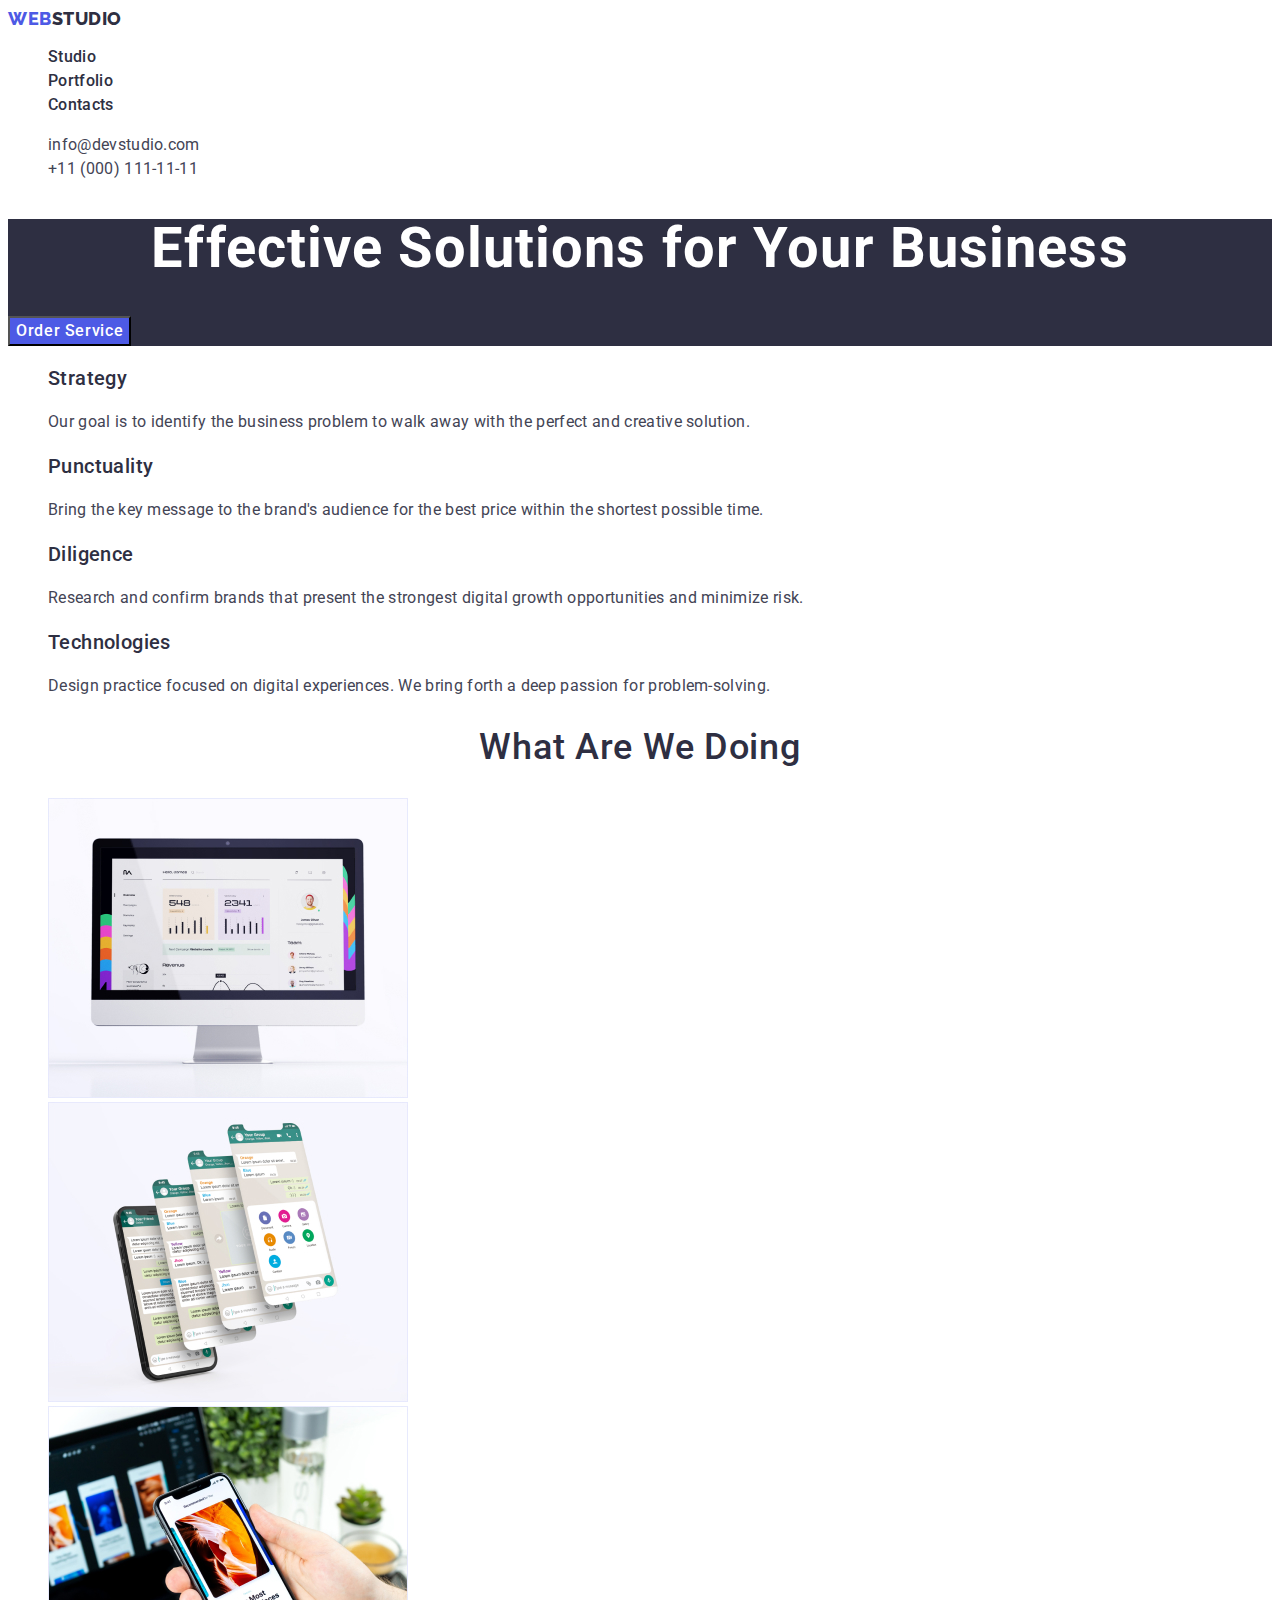
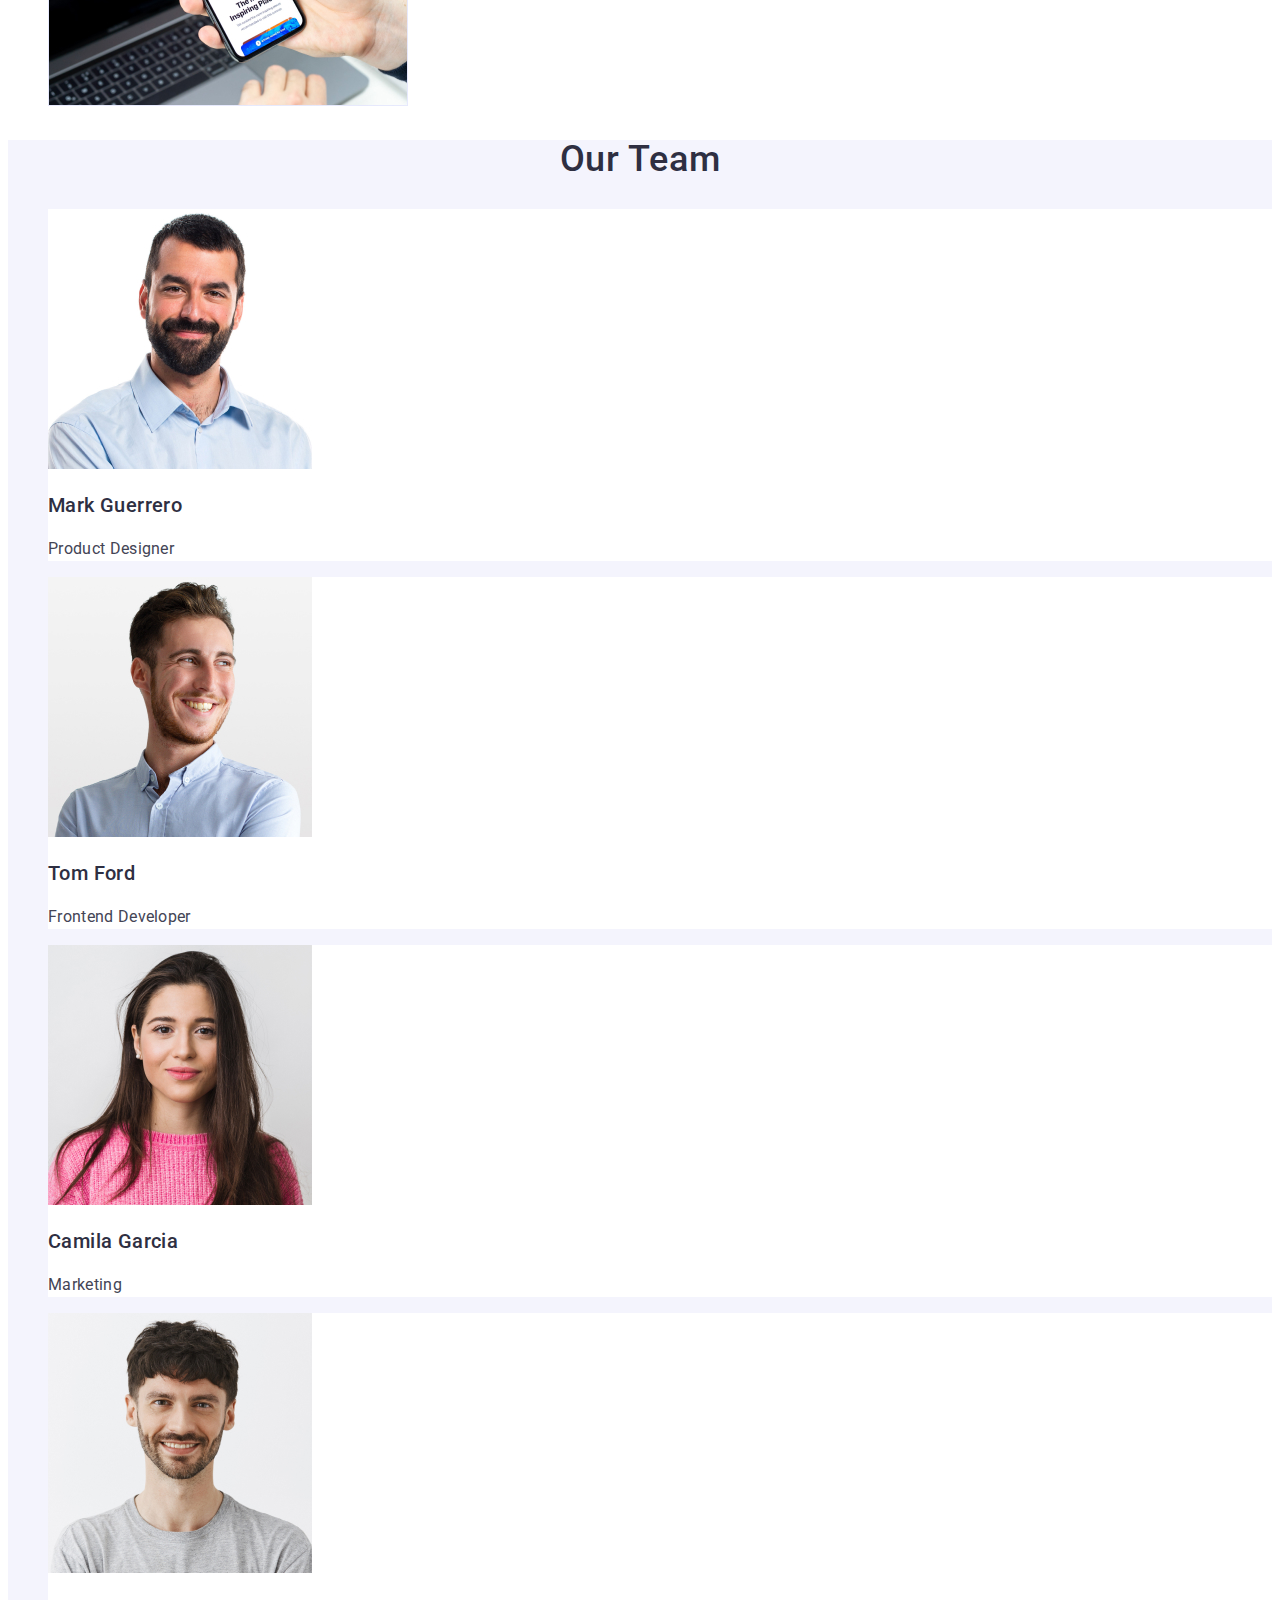
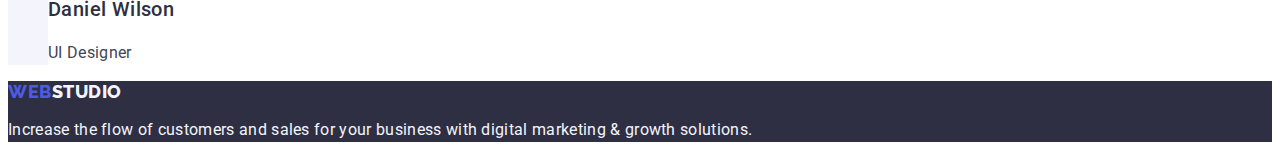
<file: index.html>
<!DOCTYPE html>
<html lang="en">
  <head>
    <meta charset="UTF-8" />
    <meta http-equiv="X-UA-Compatible" content="IE=edge" />
    <meta name="viewport" content="width=device-width, initial-scale=1.0" />
    <title>WebStudio</title>
    <link rel="preconnect" href="https://fonts.googleapis.com" />
    <link rel="preconnect" href="https://fonts.gstatic.com" crossorigin />
    <link
      href="https://fonts.googleapis.com/css2?family=Raleway:wght@800&family=Roboto:wght@400;500;700;900&display=swap"
      rel="stylesheet"
    />
    <link rel="stylesheet" href="./css/styles.css" />
  </head>
  <body>
    <!-- Header section -->
    <header class="header-page">
      <!-- Navigation -->
      <nav class="header-nav">
        <a href="./index.html" class="header-logo link"
          >Web<span class="logo-span">Studio</span></a
        >
        <ul class="menu-list list">
          <li class="menu-item">
            <a href="./index.html" class="menu-link link">Studio</a>
          </li>
          <li class="menu-item">
            <a href="./portfolio.html" class="menu-link link">Portfolio</a>
          </li>
          <li class="menu-item">
            <a href="" class="menu-link link">Contacts</a>
          </li>
        </ul>
      </nav>
      <!-- Addres -->
      <address class="header-address">
        <ul class="header-address-list list">
          <li>
            <a class="link-text link" href="mailto:info@devstudio.com"
              >info@devstudio.com</a
            >
          </li>
          <li>
            <a class="link-text link" href="tel:+110001111111"
              >+11 (000) 111-11-11</a
            >
          </li>
        </ul>
      </address>
    </header>
    <main>
      <!-- Hero section -->
      <section class="hero">
        <h1 class="hero-title">Effective Solutions for Your Business</h1>
        <button class="hero-button" type="button">Order Service</button>
      </section>
      <!-- features section -->
      <section class="features">
        <h2 class="features" hidden>features</h2>
        <ul class="features-list list">
          <li>
            <h3 class="title">Strategy</h3>
            <p class="text">
              Our goal is to identify the business problem to walk away with the
              perfect and creative solution.
            </p>
          </li>
          <li>
            <h3 class="title">Punctuality</h3>
            <p class="text">
              Bring the key message to the brand's audience for the best price
              within the shortest possible time.
            </p>
          </li>
          <li>
            <h3 class="title">Diligence</h3>
            <p class="text">
              Research and confirm brands that present the strongest digital
              growth opportunities and minimize risk.
            </p>
          </li>
          <li>
            <h3 class="title">Technologies</h3>
            <p class="text">
              Design practice focused on digital experiences. We bring forth a
              deep passion for problem-solving.
            </p>
          </li>
        </ul>
      </section>
      <!-- Section About -->
      <section class="about">
        <h2 class="about-title title">What are we doing</h2>
        <ul class="about-list list">
          <li>
            <img src="./images/img_1.jpg" alt="iMac" width="360" height="300" />
          </li>
          <li>
            <img
              src="./images/img_2.jpg"
              alt="iPhon"
              width="360"
              height="300"
            />
          </li>
          <li>
            <img
              src="./images/img_3.jpg"
              alt="Mac_Booc_and_iPhone"
              width="360"
              height="300"
            />
          </li>
        </ul>
      </section>
      <!-- Employees section -->
      <section class="employee">
        <h2 class="employee-title title">Our Team</h2>
        <ul class="employee-list list">
          <li class="employee-item">
            <img
              src="./images/img-1.jpg"
              alt="photo"
              width="264"
              height="260"
            />
            <h3 class="title">Mark Guerrero</h3>
            <p class="text">Product Designer</p>
          </li>
          <li class="employee-item">
            <img
              src="./images/img-2.jpg"
              alt="photo"
              width="264"
              height="260"
            />
            <h3 class="title">Tom Ford</h3>
            <p class="text">Frontend Developer</p>
          </li>
          <li class="employee-item">
            <img
              src="./images/img-3.jpg"
              alt="photo"
              width="264"
              height="260"
            />
            <h3 class="title">Camila Garcia</h3>
            <p class="text">Marketing</p>
          </li>
          <li class="employee-item">
            <img
              src="./images/img-4.jpg"
              alt="photo"
              width="264"
              height="260"
            />
            <h3 class="title">Daniel Wilson</h3>
            <p class="text">UI Designer</p>
          </li>
        </ul>
      </section>
    </main>
    <!-- Footer -->
    <footer class="footer">
      <a class="foter-logoo link" href="./index.html"
        >Web<span class="footer-span">Studio</span></a
      >
      <p class="footer-text">
        Increase the flow of customers and sales for your business with digital
        marketing & growth solutions.
      </p>
    </footer>
  </body>
</html>
</file>
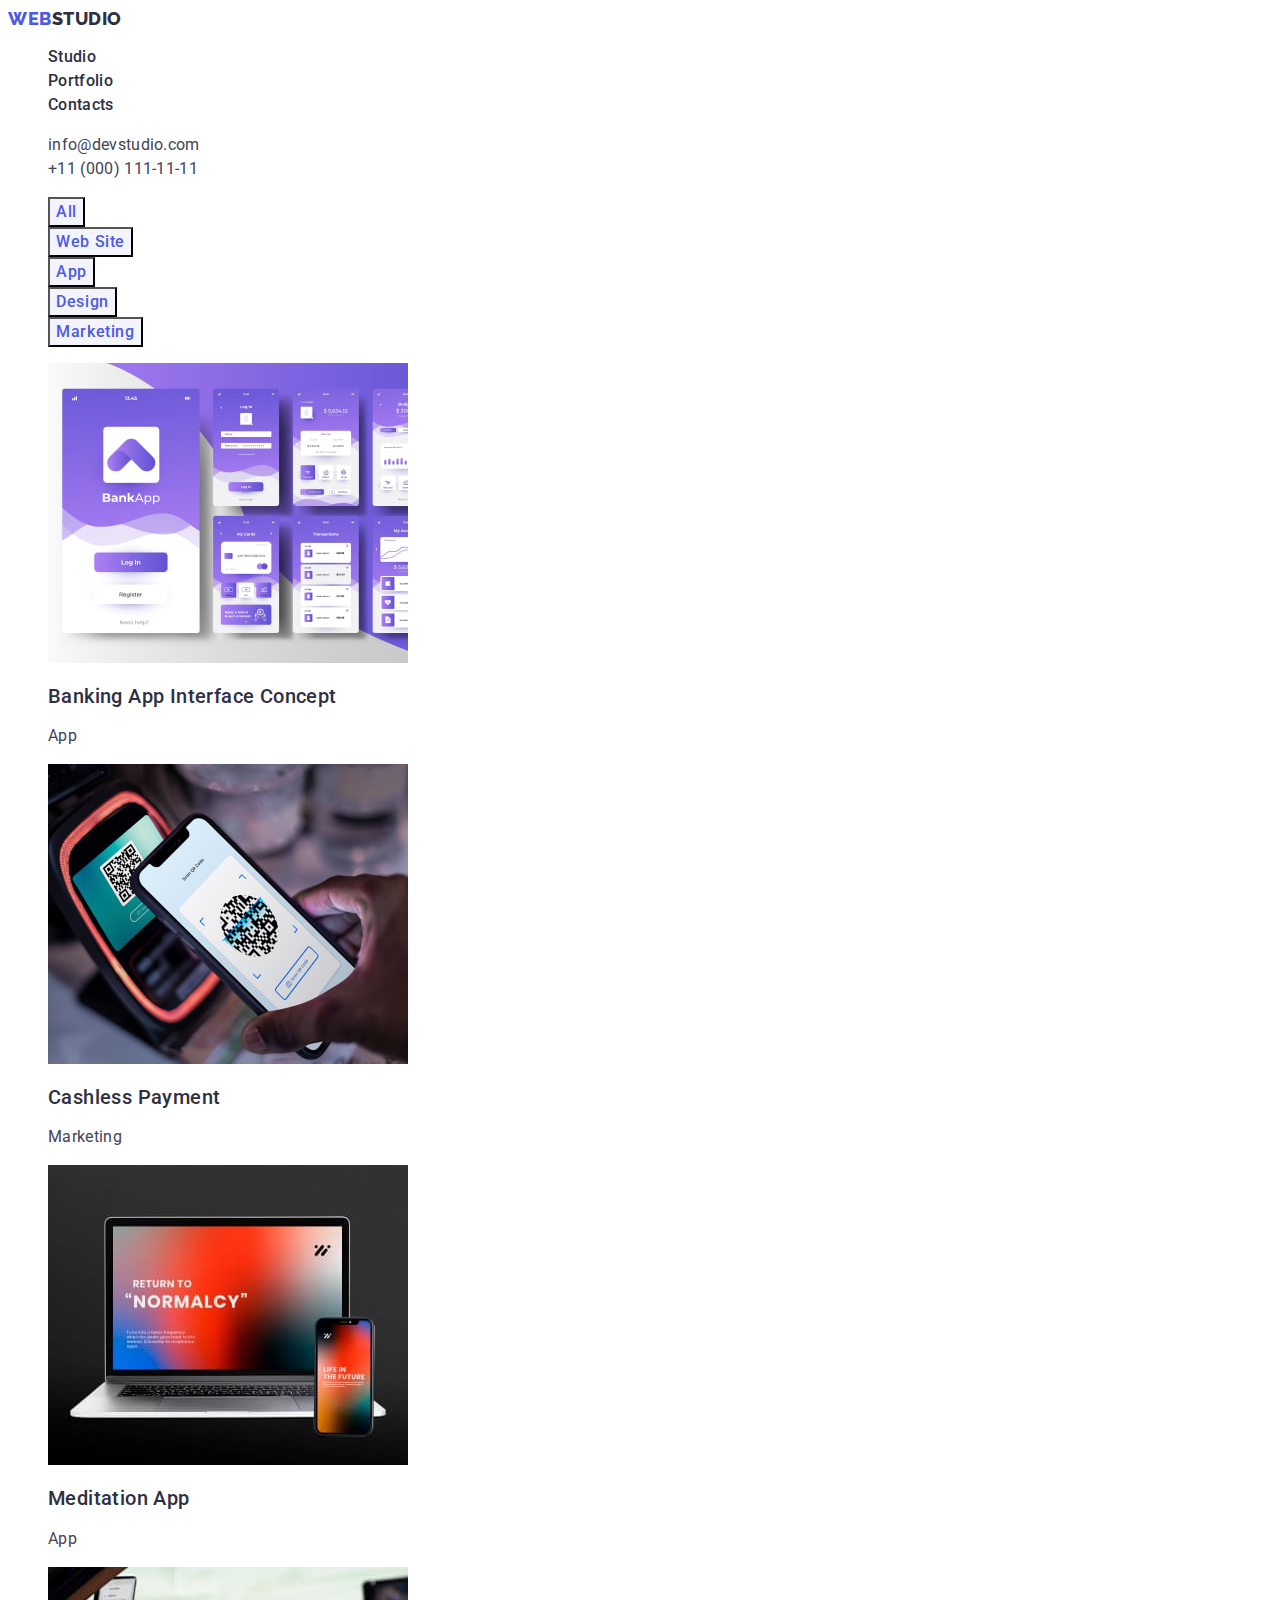
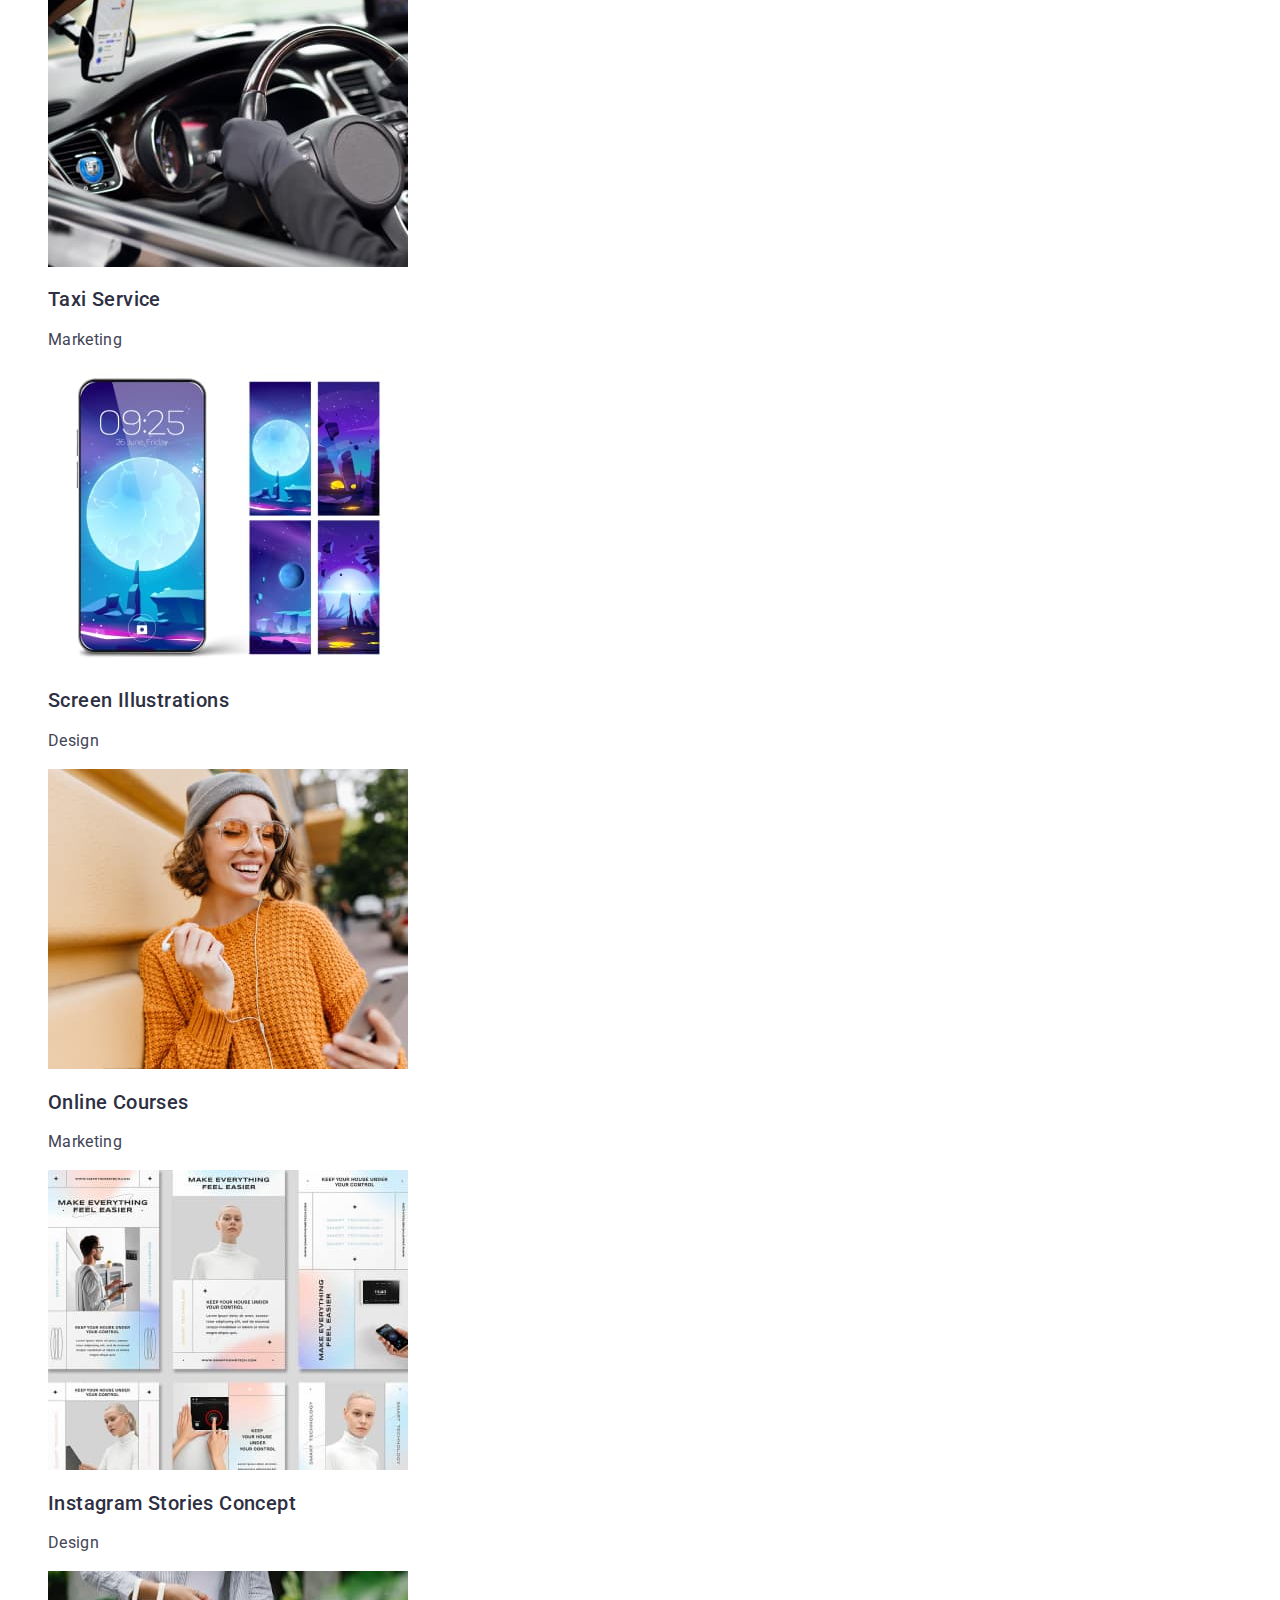
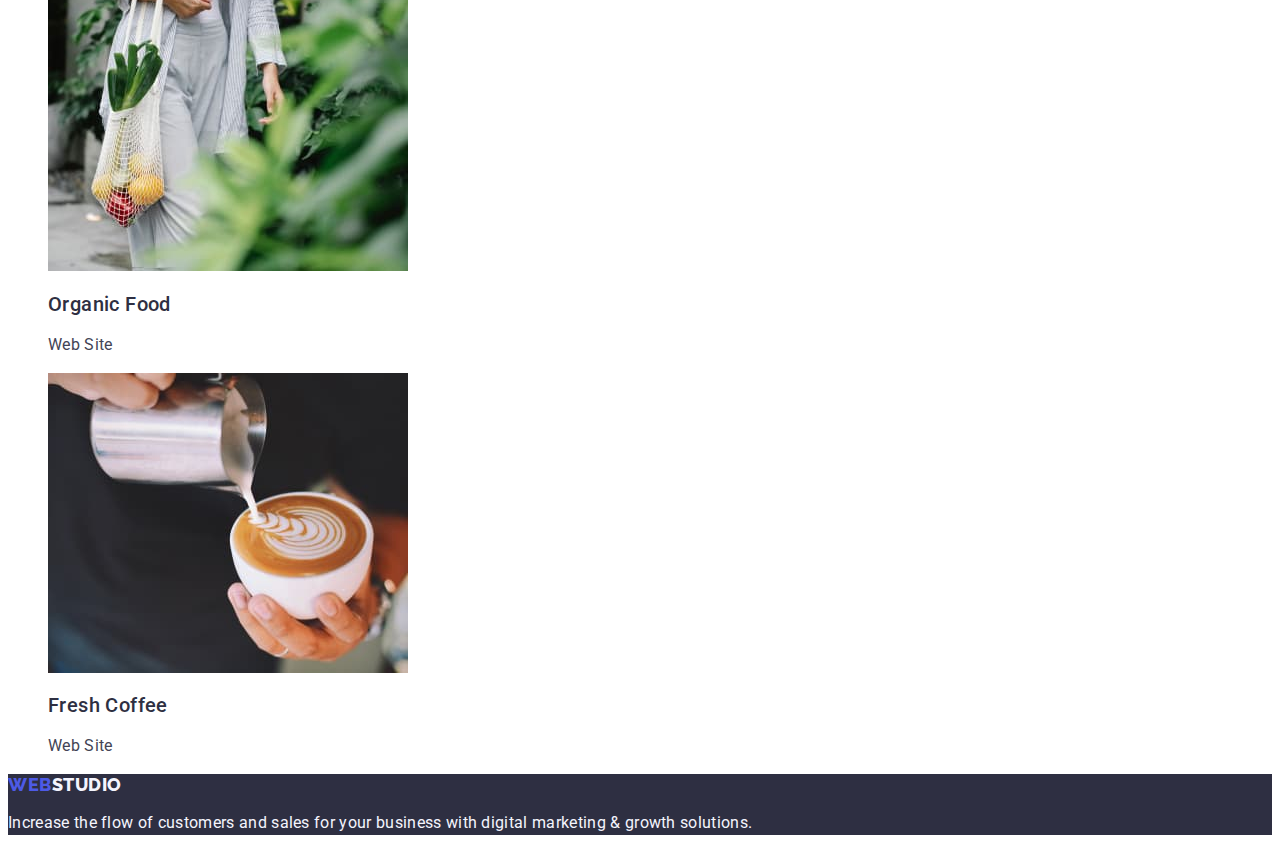
<file: portfolio.html>
<!DOCTYPE html>
<html lang="en">
  <head>
    <meta charset="UTF-8" />
    <meta http-equiv="X-UA-Compatible" content="IE=edge" />
    <meta name="viewport" content="width=device-width, initial-scale=1.0" />
    <title>WebStudio</title>
    <link rel="preconnect" href="https://fonts.googleapis.com" />
    <link rel="preconnect" href="https://fonts.gstatic.com" crossorigin />
    <link
      href="https://fonts.googleapis.com/css2?family=Raleway:wght@800&family=Roboto:wght@400;500;700;900&display=swap"
      rel="stylesheet"
    />
    <link rel="stylesheet" href="./css/styles.css" />
  </head>
  <body class="body">
    <!-- Header section -->
    <header class="header-page">
      <!-- Navigation -->
      <nav class="header-nav">
        <a href="./index.html" class="header-logo link"
          >Web<span class="logo-span">Studio</span></a
        >
        <ul class="menu-list list">
          <li class="menu-item">
            <a href="./index.html" class="menu-link link">Studio</a>
          </li>
          <li class="menu-item">
            <a href="./portfolio.html" class="menu-link link">Portfolio</a>
          </li>
          <li class="menu-item">
            <a href="" class="menu-link link">Contacts</a>
          </li>
        </ul>
      </nav>
      <!-- Addres -->
      <address class="header-address">
        <ul class="header-address-list list">
          <li>
            <a class="link-text link" href="mailto:info@devstudio.com"
              >info@devstudio.com</a
            >
          </li>
          <li>
            <a class="link-text link" href="tel:+110001111111"
              >+11 (000) 111-11-11</a
            >
          </li>
        </ul>
      </address>
    </header>
    <main>
      <section>
        <!-- Filters Btn -->
        <h1 hidden>Portfolio></h1>
        <ul class="list">
          <li>
            <button class="portfolio-btn" type="button">All</button>
          </li>
          <li>
            <button class="portfolio-btn" type="button">Web Site</button>
          </li>
          <li>
            <button class="portfolio-btn" type="button">App</button>
          </li>
          <li>
            <button class="portfolio-btn" type="button">Design</button>
          </li>
          <li>
            <button class="portfolio-btn" type="button">Marketing</button>
          </li>
        </ul>

        <ul class="list">
          <li>
            <a href="" class="link">
              <img
                src="./images/portfolio/img-1.jpg"
                alt="Banking App Interface Concept"
                width="360"
                height="300"
              />
              <h2 class="title">Banking App Interface Concept</h2>
              <p class="text">App</p></a
            >
          </li>
          <li>
            <a href="" class="link">
              <img
                src="./images/portfolio/img-2.jpg"
                alt="Cashless Payment"
                width="360"
                height="300"
              />
              <h2 class="title">Cashless Payment</h2>
              <p class="text">Marketing</p></a
            >
          </li>
          <li>
            <a href="" class="link">
              <img
                src="./images/portfolio/img-3.jpg"
                alt="Meditation App"
                width="360"
                height="300"
              />
              <h2 class="title">Meditation App</h2>
              <p class="text">App</p></a
            >
          </li>
          <li>
            <a href="" class="link">
              <img
                src="./images/portfolio/img-4.jpg"
                alt="Taxi Service"
                width="360"
                height="300"
              />
              <h2 class="title">Taxi Service</h2>
              <p class="text">Marketing</p></a
            >
          </li>
          <li>
            <a href="" class="link">
              <img
                src="./images/portfolio/img-5.jpg"
                alt="Screen Illustrations"
                width="360"
                height="300"
              />
              <h2 class="title">Screen Illustrations</h2>
              <p class="text">Design</p></a
            >
          </li>
          <li>
            <a href="" class="link">
              <img
                src="./images/portfolio/img-6.jpg"
                alt="Online Courses"
                width="360"
                height="300"
              />
              <h2 class="title">Online Courses</h2>
              <p class="text">Marketing</p></a
            >
          </li>
          <li>
            <a href="" class="link">
              <img
                src="./images/portfolio/img-7.jpg"
                alt="Instagram Stories Concept"
                width="360"
                height="300"
              />
              <h2 class="title">Instagram Stories Concept</h2>
              <p class="text">Design</p></a
            >
          </li>
          <li>
            <a href="" class="link">
              <img
                src="./images/portfolio/img-8.jpg"
                alt="Organic Food"
                width="360"
                height="300"
              />
              <h2 class="title">Organic Food</h2>
              <p class="text">Web Site</p></a
            >
          </li>
          <li>
            <a href="" class="link">
              <img
                src="./images/portfolio/img-9.jpg"
                alt="Fresh Coffee"
                width="360"
                height="300"
              />
              <h2 class="title">Fresh Coffee</h2>
              <p class="text">Web Site</p></a
            >
          </li>
        </ul>
      </section>
    </main>

    <!-- Footer -->
    <footer class="footer">
      <a class="foter-logoo link" href="./index.html"
        >Web<span class="footer-span">Studio</span></a
      >
      <p class="footer-text">
        Increase the flow of customers and sales for your business with digital
        marketing & growth solutions.
      </p>
    </footer>
  </body>
</html>
</file>
<file: css/styles.css>
:root {
  --primary-background-color: #ffffff;
  --secondary-background-color: #2e2f42;
  --third-backgrround-color: #f4f4fd;
  --primary-text-color: #434455;
  --second-text-color: #2e2f42;
  --third-text-color: #f4f4fd;
  --left-logo-color: #4d5ae5;
}
body {
  background-color: var(--primary-background-color);
  font-family: "Roboto", sans-serif;
  color: var(--primary-text-color);
  font-family: "Roboto", sans-serif;
  letter-spacing: 0.02em;
}
.list {
  list-style: none;
}
.link {
  text-decoration: none;
}
.title {
  color: var(--second-text-color);
  letter-spacing: 0.02em;
}
.text {
  color: var(--primary-text-color);
  font-size: 16px;
  line-height: 1.5;
}
.header-logo,
.foter-logoo {
  font-family: "Raleway", sans-serif;
  font-weight: 800;
  font-size: 18px;
  line-height: 1.17;
  letter-spacing: 0.03em;
  text-transform: uppercase;
  color: var(--left-logo-color);
}
.logo-span {
  color: #2e2f42;
}
.footer-span {
  color: var(--third-text-color);
}
.menu-list {
  list-style: none;
}
.menu-link:hover,
.menu-link:focus {
  color: #404bbf;
}
.menu-link {
  font-style: normal;
  font-weight: 500;
  font-size: 16px;
  line-height: 1.5;
  letter-spacing: 0.02em;
  color: #2e2f42;
}
.header-nav:hover {
  color: #404bbf;
}
.header-nav {
  text-decoration: none;
}
.menu-item {
  font-weight: 500;
  font-size: 16px;
  line-height: 1.5;
  letter-spacing: 0.02em;
  color: var(--second-text-color);
}

.header-address {
  font-style: normal;
  font-weight: 400;
  font-size: 16px;
  line-height: 1.5;
  letter-spacing: 0.02em;
  color: var(--primary-text-color);
}

.link-text {
  font-style: normal;
  font-weight: 400;
  font-size: 16px;
  line-height: 1.5;
  letter-spacing: 0.02em;
  color: #434455;
}
.link-text:hover,
.link-text:focus {
  color: #404bbf;
}
/* Htro */
.hero {
  background-color: var(--secondary-background-color);
}

.hero-title {
  font-weight: 700;
  font-size: 56px;
  line-height: 1.07;
  text-align: center;
  letter-spacing: 0.02em;
  color: var(--primary-background-color);
}
.hero-button:hover,
.hero-button:focus {
  background-color: #404bbf;
}

.hero-button {
  font-family: "Roboto", sans-serif;
  font-weight: 500;
  font-size: 16px;
  line-height: 1.5;
  color: #ffffff;
  letter-spacing: 0.04em;
  background-color: #4d5ae5;
  cursor: pointer;
}
.title {
  font-style: normal;
  font-weight: 500;
  font-size: 20px;
  line-height: 1.2;
  letter-spacing: 0.02em;
  color: var(--second-text-color);
}
.text {
  font-size: 16px;
  line-height: 1.5;
  letter-spacing: 0.02em;
  color: var(--primary-text-color);
}
.about-title {
  font-size: 36px;
  line-height: 1.11;
  text-align: center;
  letter-spacing: 0.02em;
  text-transform: capitalize;
  color: var(--second-text-color);
}
.employee {
  background: var(--third-backgrround-color);
}
.employee-title {
  font-size: 36px;
  line-height: 1.11;
  text-align: center;
  letter-spacing: 0.02em;
  text-transform: capitalize;
  color: var(--second-text-color);
}
.employee-list {
  /* background-color: var(--third-backgrround-color); */
}
.employee-item {
  background-color: var(--primary-background-color);
}
.footer {
  background-color: var(--secondary-background-color);
}
.footer-text {
  font-style: normal;
  font-weight: 400;
  font-size: 16px;
  line-height: 1.5;
  letter-spacing: 0.02em;
  color: #f4f4fd;
}
/* portfolio styles */
.portfolio-btn:hover,
.portfolio-btn:focus {
  color: #ffffff;
  background-color: #404bbf;
}
.portfolio-btn {
  font-family: "Roboto", sans-serif;
  font-weight: 500;
  font-size: 16px;
  line-height: 1.5;
  letter-spacing: 0.04em;
  color: var(--left-logo-color);
  background-color: var(--third-backgrround-color);
  cursor: pointer;
}
</file>
